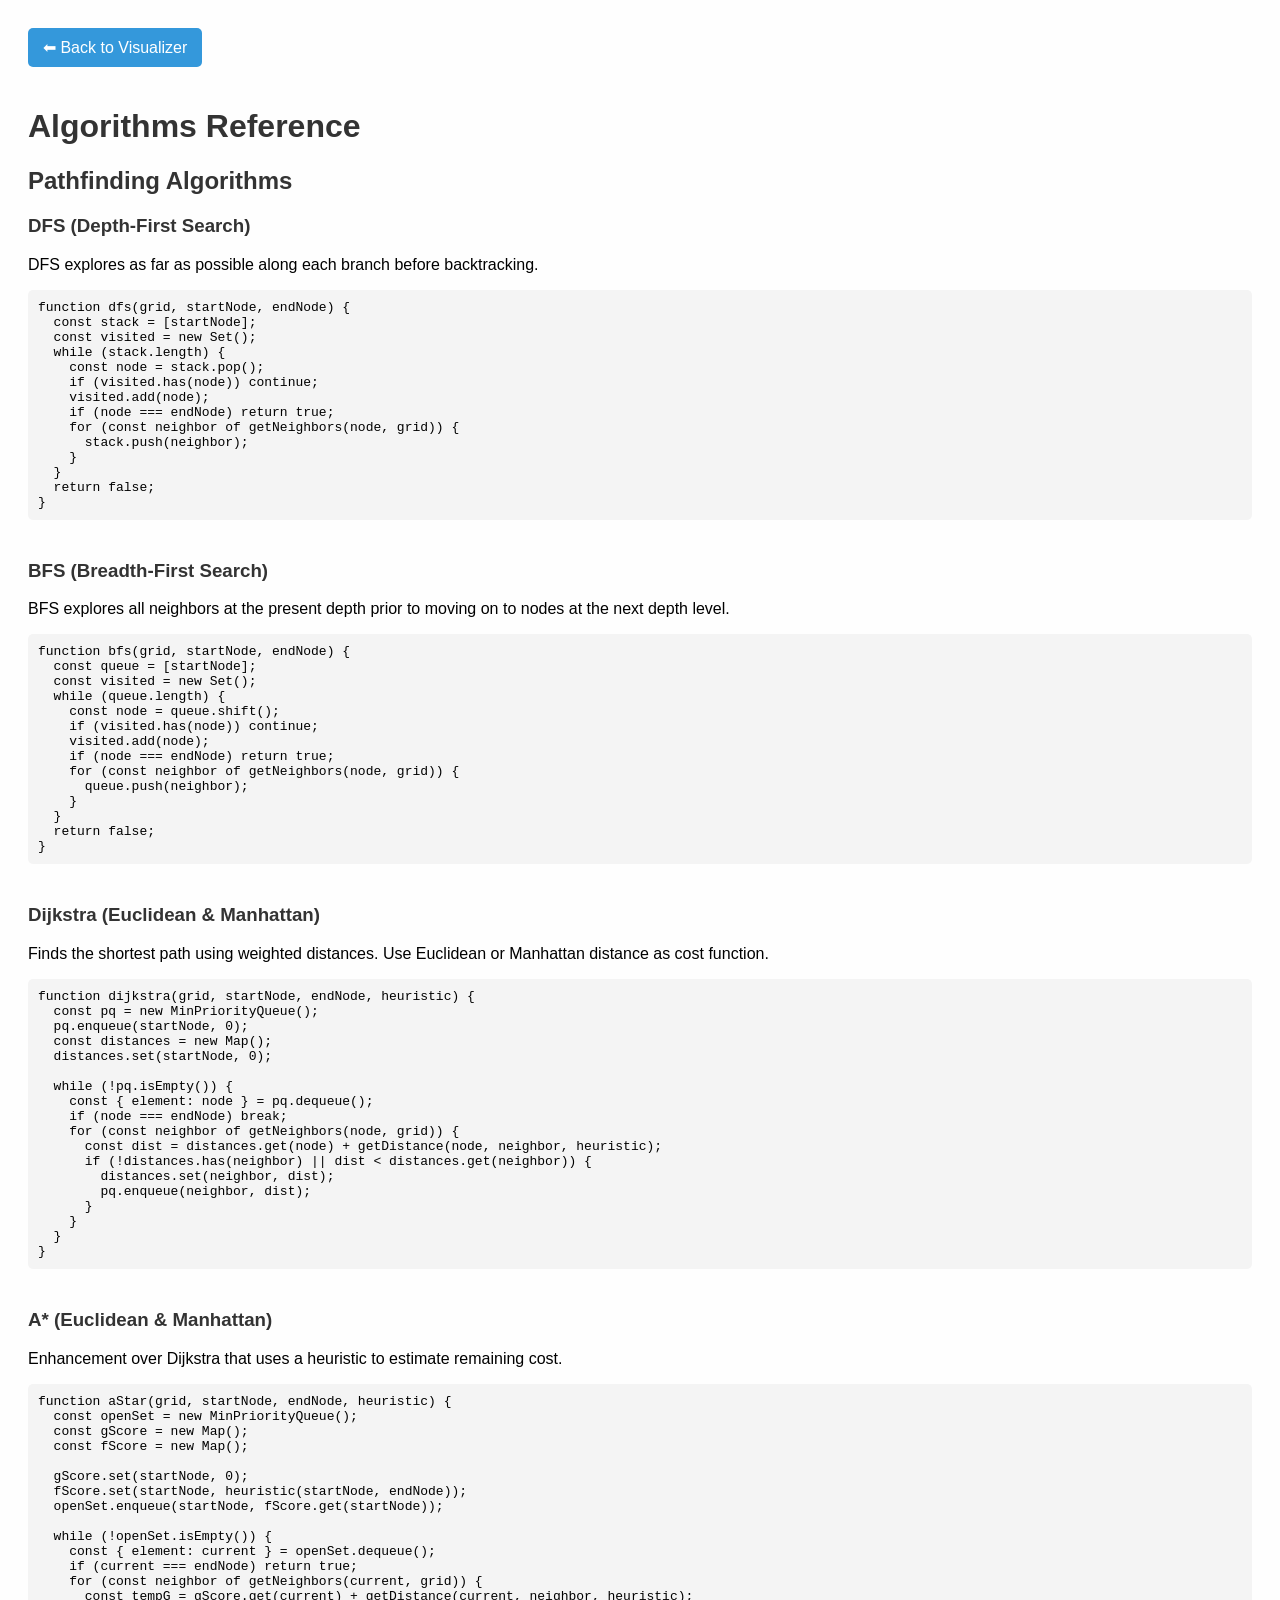
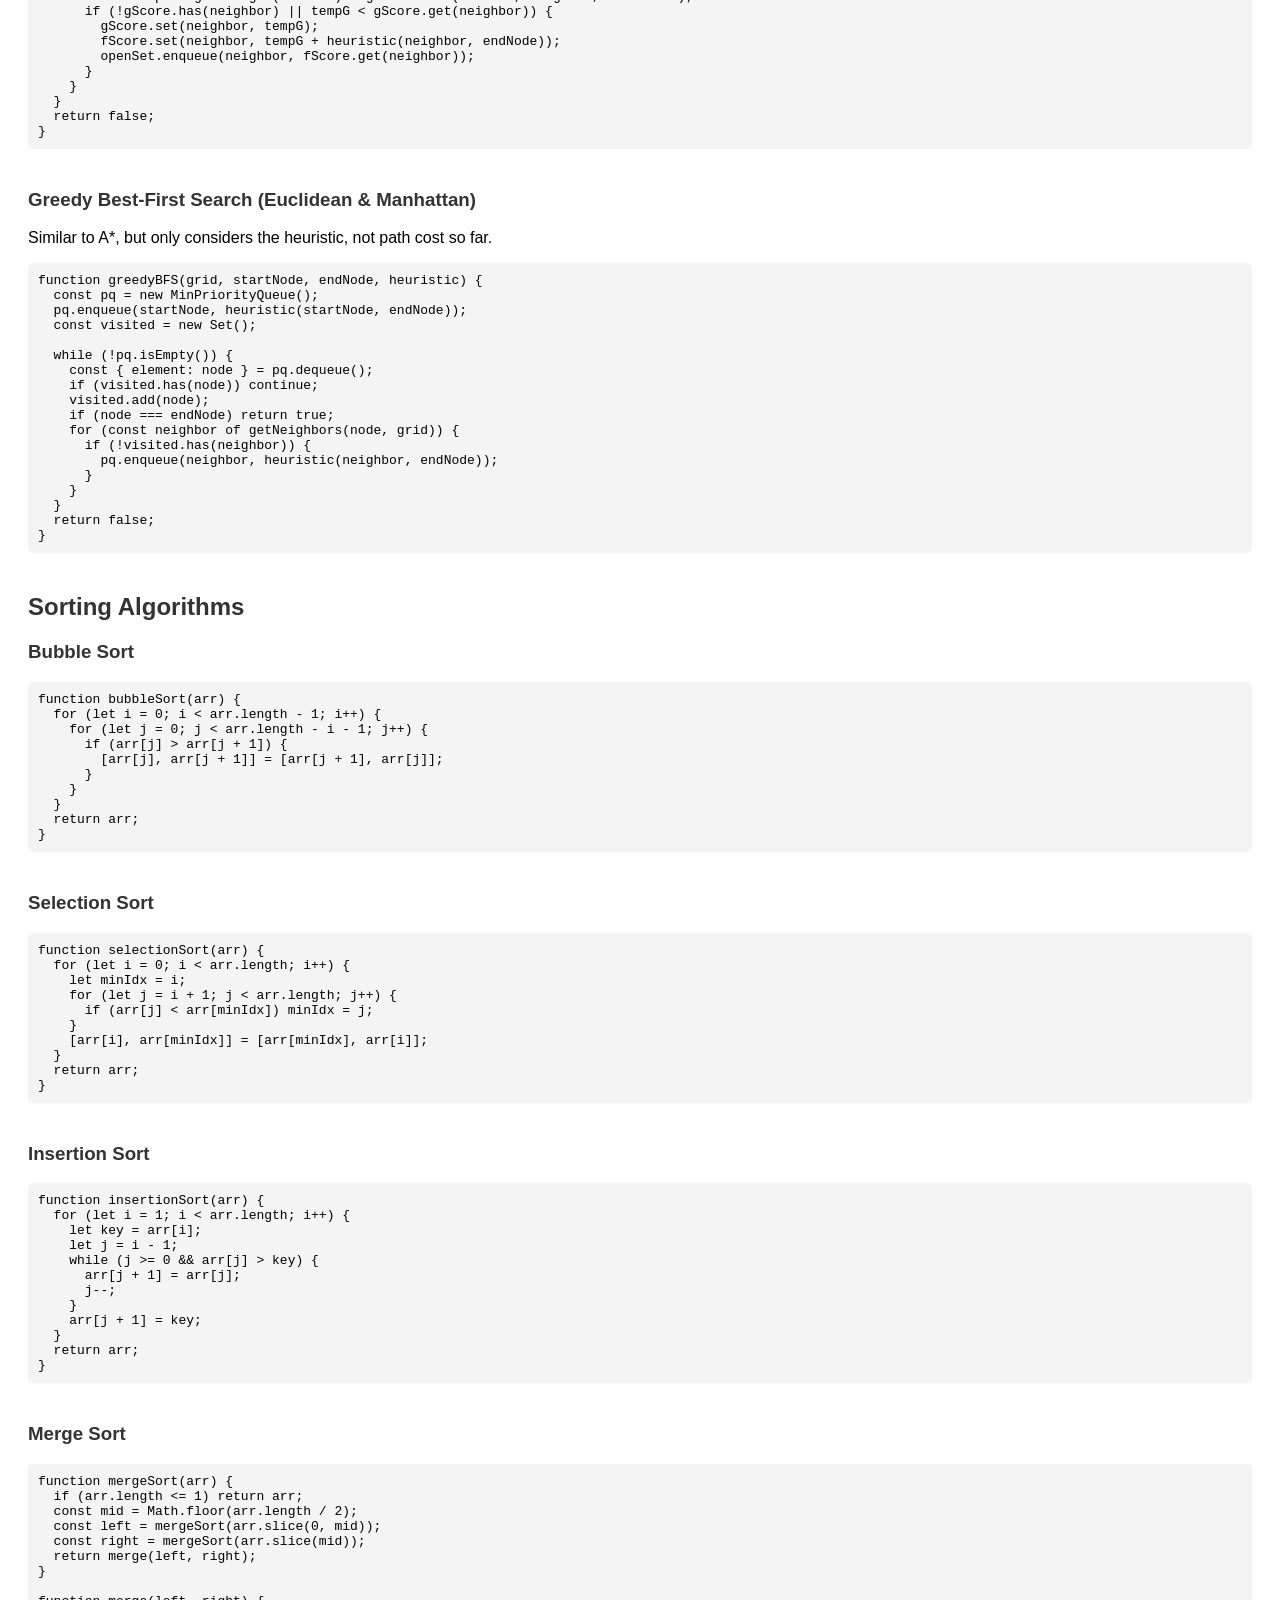
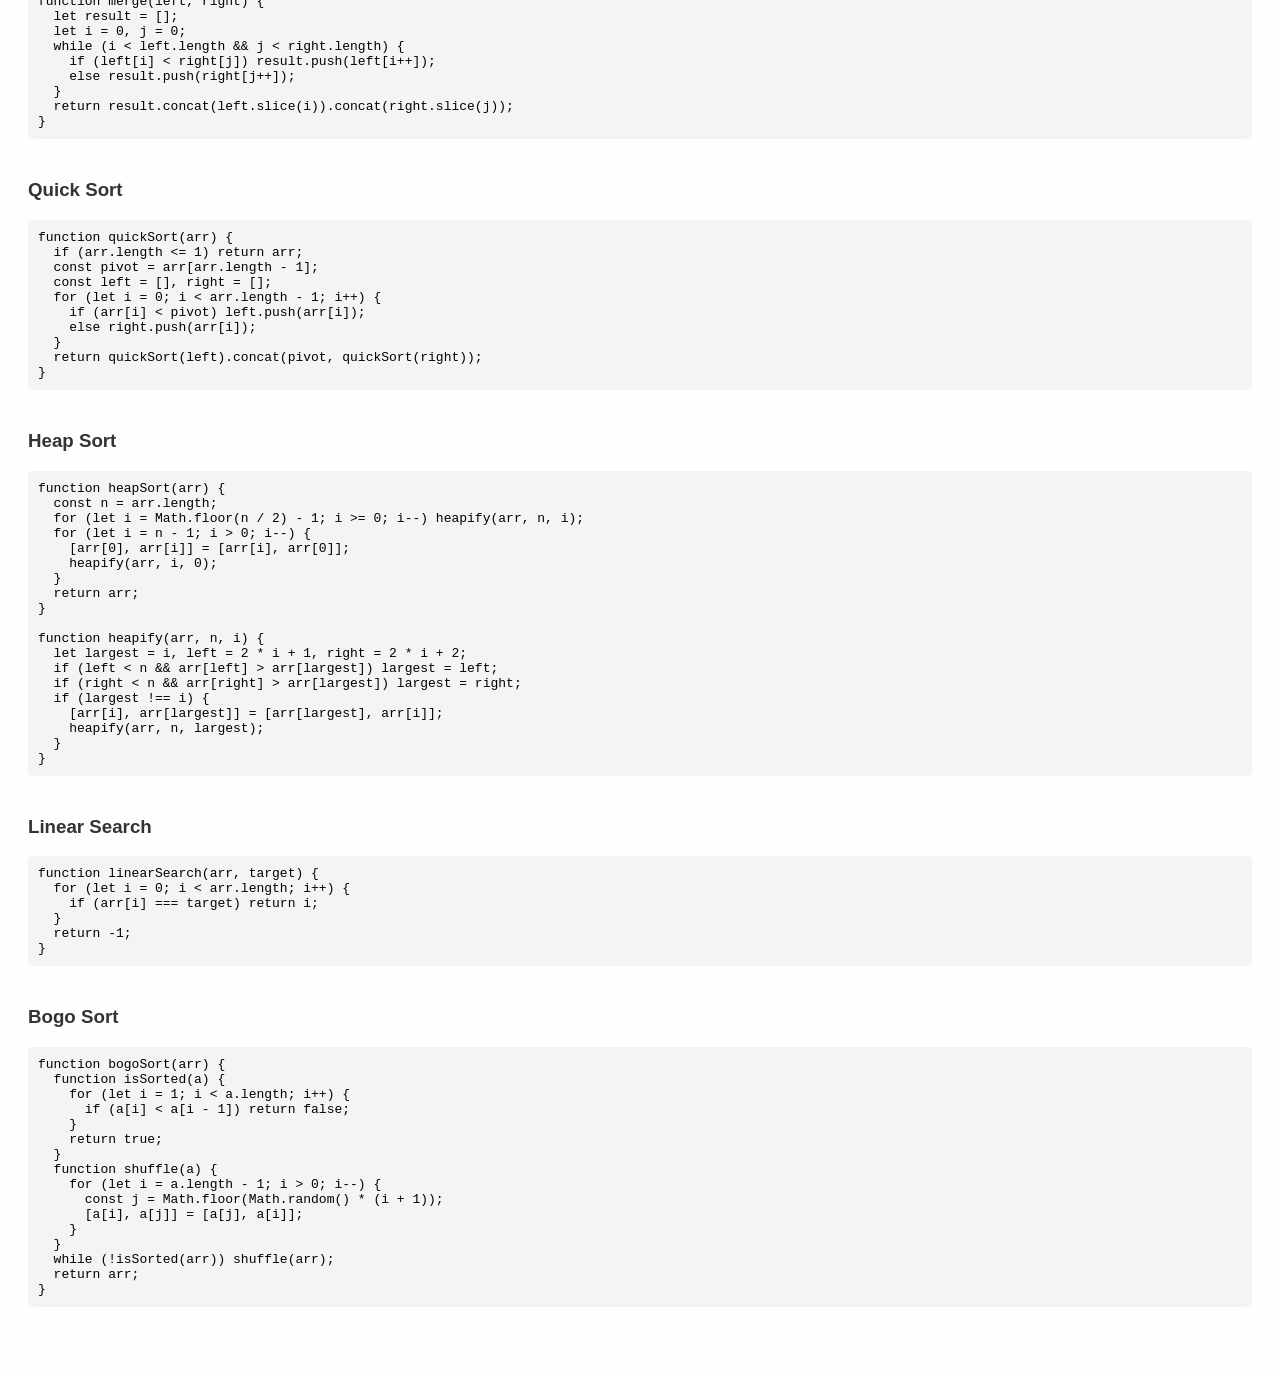
<file: algorithms1.html>
<!DOCTYPE html>
<html lang="en">
<head>
  <meta charset="UTF-8" />
  <meta name="viewport" content="width=device-width, initial-scale=1.0" />
  <title>Algorithms Reference</title>
  <style>
    body {
      font-family: Arial, sans-serif;
      padding: 20px;
      background-color: #fefefe;
    }
    h1, h2, h3 {
      color: #333;
    }
    pre {
      background: #f4f4f4;
      padding: 10px;
      border-radius: 5px;
      overflow-x: auto;
    }
    .algorithm-block {
      margin-bottom: 40px;
    }
    a.back-link {
      display: inline-block;
      margin-bottom: 20px;
      text-decoration: none;
      background-color: #3498db;
      color: white;
      padding: 10px 15px;
      border-radius: 5px;
    }
  </style>
</head>
<body>
  <a class="back-link" href="index.html">⬅ Back to Visualizer</a>
  <h1>Algorithms Reference</h1>

  <h2>Pathfinding Algorithms</h2>

  <div class="algorithm-block">
    <h3>DFS (Depth-First Search)</h3>
    <p>DFS explores as far as possible along each branch before backtracking.</p>
    <pre><code>function dfs(grid, startNode, endNode) {
  const stack = [startNode];
  const visited = new Set();
  while (stack.length) {
    const node = stack.pop();
    if (visited.has(node)) continue;
    visited.add(node);
    if (node === endNode) return true;
    for (const neighbor of getNeighbors(node, grid)) {
      stack.push(neighbor);
    }
  }
  return false;
}</code></pre>
  </div>

  <div class="algorithm-block">
    <h3>BFS (Breadth-First Search)</h3>
    <p>BFS explores all neighbors at the present depth prior to moving on to nodes at the next depth level.</p>
    <pre><code>function bfs(grid, startNode, endNode) {
  const queue = [startNode];
  const visited = new Set();
  while (queue.length) {
    const node = queue.shift();
    if (visited.has(node)) continue;
    visited.add(node);
    if (node === endNode) return true;
    for (const neighbor of getNeighbors(node, grid)) {
      queue.push(neighbor);
    }
  }
  return false;
}</code></pre>
  </div>

  <div class="algorithm-block">
    <h3>Dijkstra (Euclidean & Manhattan)</h3>
    <p>Finds the shortest path using weighted distances. Use Euclidean or Manhattan distance as cost function.</p>
    <pre><code>function dijkstra(grid, startNode, endNode, heuristic) {
  const pq = new MinPriorityQueue();
  pq.enqueue(startNode, 0);
  const distances = new Map();
  distances.set(startNode, 0);

  while (!pq.isEmpty()) {
    const { element: node } = pq.dequeue();
    if (node === endNode) break;
    for (const neighbor of getNeighbors(node, grid)) {
      const dist = distances.get(node) + getDistance(node, neighbor, heuristic);
      if (!distances.has(neighbor) || dist < distances.get(neighbor)) {
        distances.set(neighbor, dist);
        pq.enqueue(neighbor, dist);
      }
    }
  }
}</code></pre>
  </div>

  <div class="algorithm-block">
    <h3>A* (Euclidean & Manhattan)</h3>
    <p>Enhancement over Dijkstra that uses a heuristic to estimate remaining cost.</p>
    <pre><code>function aStar(grid, startNode, endNode, heuristic) {
  const openSet = new MinPriorityQueue();
  const gScore = new Map();
  const fScore = new Map();

  gScore.set(startNode, 0);
  fScore.set(startNode, heuristic(startNode, endNode));
  openSet.enqueue(startNode, fScore.get(startNode));

  while (!openSet.isEmpty()) {
    const { element: current } = openSet.dequeue();
    if (current === endNode) return true;
    for (const neighbor of getNeighbors(current, grid)) {
      const tempG = gScore.get(current) + getDistance(current, neighbor, heuristic);
      if (!gScore.has(neighbor) || tempG < gScore.get(neighbor)) {
        gScore.set(neighbor, tempG);
        fScore.set(neighbor, tempG + heuristic(neighbor, endNode));
        openSet.enqueue(neighbor, fScore.get(neighbor));
      }
    }
  }
  return false;
}</code></pre>
  </div>

  <div class="algorithm-block">
    <h3>Greedy Best-First Search (Euclidean & Manhattan)</h3>
    <p>Similar to A*, but only considers the heuristic, not path cost so far.</p>
    <pre><code>function greedyBFS(grid, startNode, endNode, heuristic) {
  const pq = new MinPriorityQueue();
  pq.enqueue(startNode, heuristic(startNode, endNode));
  const visited = new Set();

  while (!pq.isEmpty()) {
    const { element: node } = pq.dequeue();
    if (visited.has(node)) continue;
    visited.add(node);
    if (node === endNode) return true;
    for (const neighbor of getNeighbors(node, grid)) {
      if (!visited.has(neighbor)) {
        pq.enqueue(neighbor, heuristic(neighbor, endNode));
      }
    }
  }
  return false;
}</code></pre>
  </div>

  <h2>Sorting Algorithms</h2>

  <div class="algorithm-block">
    <h3>Bubble Sort</h3>
    <pre><code>function bubbleSort(arr) {
  for (let i = 0; i < arr.length - 1; i++) {
    for (let j = 0; j < arr.length - i - 1; j++) {
      if (arr[j] > arr[j + 1]) {
        [arr[j], arr[j + 1]] = [arr[j + 1], arr[j]];
      }
    }
  }
  return arr;
}</code></pre>
  </div>

  <div class="algorithm-block">
    <h3>Selection Sort</h3>
    <pre><code>function selectionSort(arr) {
  for (let i = 0; i < arr.length; i++) {
    let minIdx = i;
    for (let j = i + 1; j < arr.length; j++) {
      if (arr[j] < arr[minIdx]) minIdx = j;
    }
    [arr[i], arr[minIdx]] = [arr[minIdx], arr[i]];
  }
  return arr;
}</code></pre>
  </div>

  <div class="algorithm-block">
    <h3>Insertion Sort</h3>
    <pre><code>function insertionSort(arr) {
  for (let i = 1; i < arr.length; i++) {
    let key = arr[i];
    let j = i - 1;
    while (j >= 0 && arr[j] > key) {
      arr[j + 1] = arr[j];
      j--;
    }
    arr[j + 1] = key;
  }
  return arr;
}</code></pre>
  </div>

  <div class="algorithm-block">
    <h3>Merge Sort</h3>
    <pre><code>function mergeSort(arr) {
  if (arr.length <= 1) return arr;
  const mid = Math.floor(arr.length / 2);
  const left = mergeSort(arr.slice(0, mid));
  const right = mergeSort(arr.slice(mid));
  return merge(left, right);
}

function merge(left, right) {
  let result = [];
  let i = 0, j = 0;
  while (i < left.length && j < right.length) {
    if (left[i] < right[j]) result.push(left[i++]);
    else result.push(right[j++]);
  }
  return result.concat(left.slice(i)).concat(right.slice(j));
}</code></pre>
  </div>

  <div class="algorithm-block">
    <h3>Quick Sort</h3>
    <pre><code>function quickSort(arr) {
  if (arr.length <= 1) return arr;
  const pivot = arr[arr.length - 1];
  const left = [], right = [];
  for (let i = 0; i < arr.length - 1; i++) {
    if (arr[i] < pivot) left.push(arr[i]);
    else right.push(arr[i]);
  }
  return quickSort(left).concat(pivot, quickSort(right));
}</code></pre>
  </div>

  <div class="algorithm-block">
    <h3>Heap Sort</h3>
    <pre><code>function heapSort(arr) {
  const n = arr.length;
  for (let i = Math.floor(n / 2) - 1; i >= 0; i--) heapify(arr, n, i);
  for (let i = n - 1; i > 0; i--) {
    [arr[0], arr[i]] = [arr[i], arr[0]];
    heapify(arr, i, 0);
  }
  return arr;
}

function heapify(arr, n, i) {
  let largest = i, left = 2 * i + 1, right = 2 * i + 2;
  if (left < n && arr[left] > arr[largest]) largest = left;
  if (right < n && arr[right] > arr[largest]) largest = right;
  if (largest !== i) {
    [arr[i], arr[largest]] = [arr[largest], arr[i]];
    heapify(arr, n, largest);
  }
}</code></pre>
  </div>

  <div class="algorithm-block">
    <h3>Linear Search</h3>
    <pre><code>function linearSearch(arr, target) {
  for (let i = 0; i < arr.length; i++) {
    if (arr[i] === target) return i;
  }
  return -1;
}</code></pre>
  </div>

  <div class="algorithm-block">
    <h3>Bogo Sort</h3>
    <pre><code>function bogoSort(arr) {
  function isSorted(a) {
    for (let i = 1; i < a.length; i++) {
      if (a[i] < a[i - 1]) return false;
    }
    return true;
  }
  function shuffle(a) {
    for (let i = a.length - 1; i > 0; i--) {
      const j = Math.floor(Math.random() * (i + 1));
      [a[i], a[j]] = [a[j], a[i]];
    }
  }
  while (!isSorted(arr)) shuffle(arr);
  return arr;
}</code></pre>
  </div>

</body>
</html>
</file>
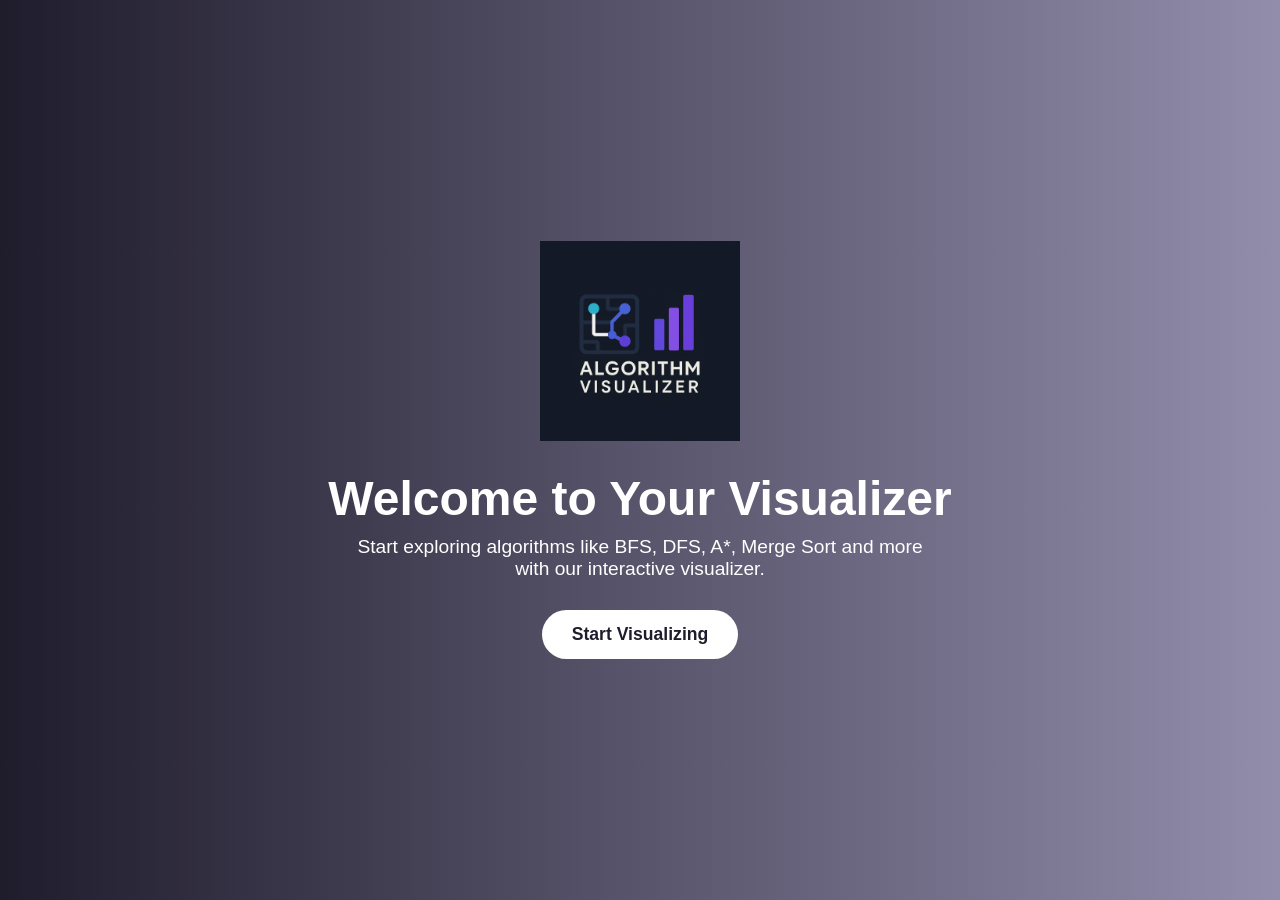
<file: index1.html>
<!DOCTYPE html>
<html lang="en">
<head>
    <meta charset="UTF-8">
    <title>Visualizer Home</title>
    <style>
        * {
            box-sizing: border-box;
            margin: 0;
            padding: 0;
        }

        body {
            background: linear-gradient(to right, #1f1c2c, #928dab);
            font-family: 'Segoe UI', Tahoma, Geneva, Verdana, sans-serif;
            color: #fff;
            display: flex;
            flex-direction: column;
            align-items: center;
            justify-content: center;
            height: 100vh;
            text-align: center;
            padding: 20px;
        }

        .logo {
            width: 200px;
            height: 200px;
            margin-bottom: 30px;
            object-fit: contain;
        }

        h1 {
            font-size: 3rem;
            margin-bottom: 10px;
        }

        p {
            font-size: 1.2rem;
            margin-bottom: 30px;
            max-width: 600px;
        }

        .start-btn {
            background-color: #ffffff;
            color: #1f1c2c;
            padding: 14px 30px;
            font-size: 1.1rem;
            border: none;
            border-radius: 30px;
            cursor: pointer;
            transition: all 0.3s ease;
            font-weight: bold;
        }

        .start-btn:hover {
            background-color: #eee;
        }

        @media (max-width: 600px) {
            .logo {
                width: 140px;
                height: 140px;
            }

            h1 {
                font-size: 2rem;
            }

            p {
                font-size: 1rem;
            }
        }
    </style>
</head>
<body>

    <!-- Replace "your-logo.png" with your actual logo file -->
    <img src="logo.jpg" alt="Logo" class="logo">

    <h1>Welcome to Your Visualizer</h1>
    <p>Start exploring algorithms like BFS, DFS, A*, Merge Sort and more with our interactive visualizer.</p>
    
    <button class="start-btn" onclick="start()">Start Visualizing</button>

    <script>
        function start() {
            window.location.href = 'signup.html'; // Go to sign-up page first
        }
    </script>

</body>
</html>
</file>
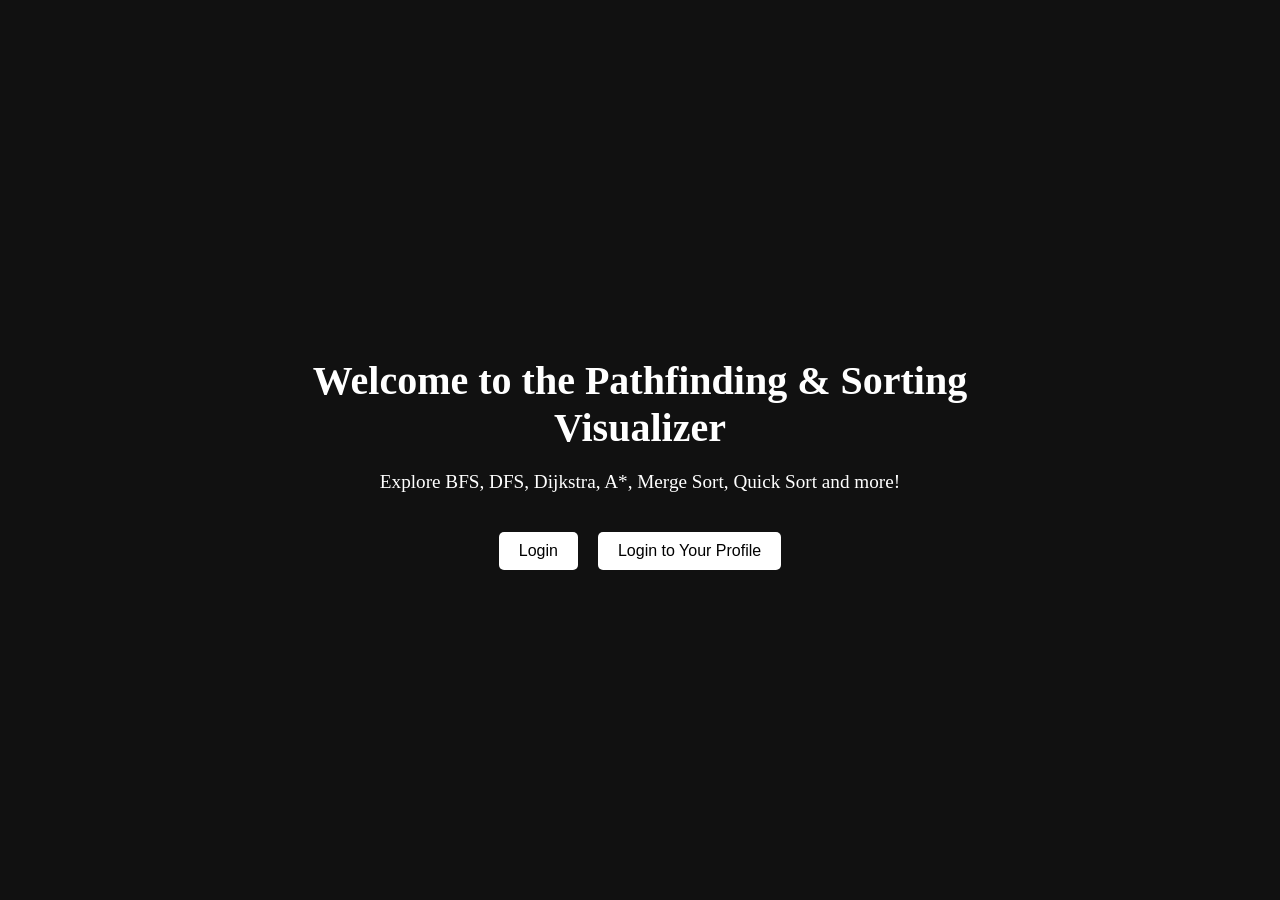
<file: landing.html>
<!DOCTYPE html>
<html lang="en">
<head>
  <meta charset="UTF-8">
  <title>Pathfinding & Sorting Visualizer</title>
  <style>
    body {
      margin: 0;
      padding: 0;
      background-color: #111;
      color: white;
      font-family: 'Georgia', serif;
      display: flex;
      justify-content: center;
      align-items: center;
      height: 100vh;
      text-align: center;
    }

    .container {
      max-width: 700px;
    }

    h1 {
      font-size: 2.5em;
      margin-bottom: 0.5em;
    }

    p {
      font-size: 1.2em;
      margin-bottom: 2em;
    }

    .button-container {
      display: flex;
      justify-content: center;
      gap: 20px;
    }

    button {
      padding: 10px 20px;
      font-size: 1em;
      border: none;
      border-radius: 5px;
      cursor: pointer;
      background-color: white;
      color: black;
      transition: background-color 0.3s ease;
    }

    button:hover {
      background-color: #ccc;
    }

    .login-form {
      display: none;
      flex-direction: column;
      gap: 10px;
      margin-top: 20px;
    }

    input[type="text"],
    input[type="password"] {
      padding: 10px;
      font-size: 1em;
      border-radius: 5px;
      border: none;
      width: 100%;
      max-width: 300px;
      margin: 0 auto;
    }

    .message {
      margin-top: 15px;
      padding: 12px;
      border-radius: 8px;
      font-weight: bold;
      display: none;
    }

    .success {
      background-color: #00c853;
      color: white;
    }

    .error {
      background-color: #d50000;
      color: white;
    }
  </style>
</head>
<body>
  <div class="container">
    <h1>Welcome to the Pathfinding & Sorting Visualizer</h1>
    <p>Explore BFS, DFS, Dijkstra, A*, Merge Sort, Quick Sort and more!</p>

    <div class="button-container">
      <button onclick="showLoginForm()">Login</button>
      <button onclick="loginToProfile()">Login to Your Profile</button>
    </div>

    <div class="login-form" id="loginForm">
      <input type="text" id="username" placeholder="Username" required>
      <input type="password" id="password" placeholder="Password" required>
      <button onclick="login()">Submit</button>
    </div>

    <div class="message" id="loginMessage"></div>
  </div>

  <script>
    function showLoginForm() {
      document.getElementById('loginForm').style.display = 'flex';
    }

    function login() {
      const username = document.getElementById('username').value.trim();
      const password = document.getElementById('password').value.trim();
      const messageBox = document.getElementById('loginMessage');

      const storedData = JSON.parse(localStorage.getItem('userData'));

      if (!username || !password) {
        messageBox.textContent = "Please enter both username and password.";
        messageBox.className = "message error";
        messageBox.style.display = "block";
        return;
      }

      if (storedData && username === storedData.username && password === storedData.password) {
        localStorage.setItem('username', storedData.username);
        localStorage.setItem('email', storedData.email);

        messageBox.textContent = "Login successful! Redirecting to profile...";
        messageBox.className = "message success";
        messageBox.style.display = "block";

        setTimeout(() => {
          window.location.href = 'profile.html';
        }, 1500);
      } else {
        messageBox.textContent = "Incorrect username or password.";
        messageBox.className = "message error";
        messageBox.style.display = "block";
      }
    }

    function loginToProfile() {
      const userData = JSON.parse(localStorage.getItem('userData'));

      if (userData && userData.username) {
        window.location.href = 'profile.html';
      } else {
        window.location.href = 'signup.html';
      }
    }
  </script>
</body>
</html>
</file>
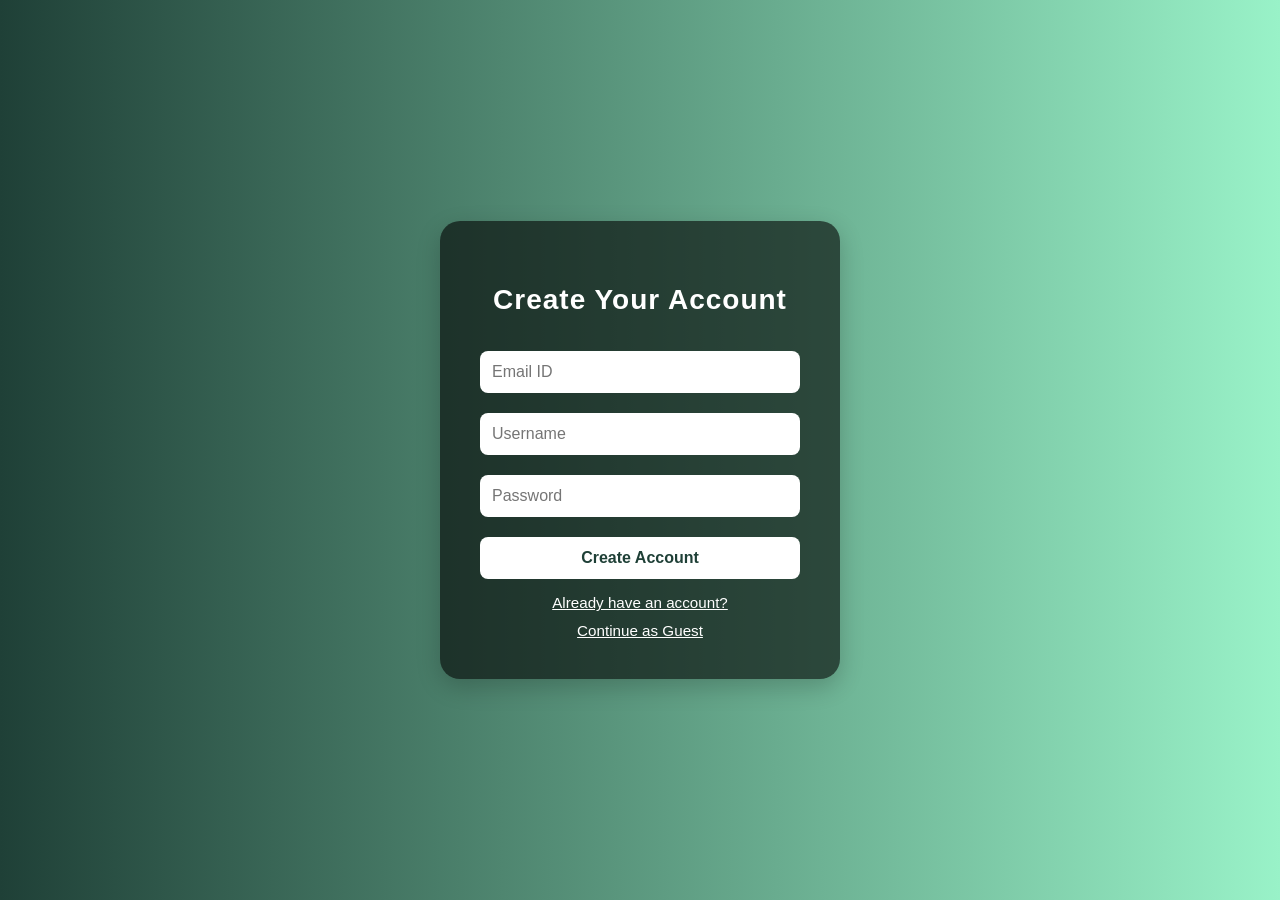
<file: profile.html>
<!DOCTYPE html>
<html lang="en">
<head>
    <meta charset="UTF-8">
    <meta name="viewport" content="width=device-width, initial-scale=1.0">
    <title>User Profile - Pathfinding & Sorting Visualizer</title>
    <style>
        /* Reset some default styles */
        * {
            margin: 0;
            padding: 0;
            box-sizing: border-box;
        }

        body {
            font-family: 'Arial', sans-serif;
            background-color: #f4f7fc;
            color: #333;
            display: flex;
            justify-content: center;
            align-items: center;
            min-height: 100vh;
            padding: 20px;
        }

        .container {
            width: 100%;
            max-width: 800px;
            background-color: #fff;
            padding: 30px;
            border-radius: 10px;
            box-shadow: 0 4px 12px rgba(0, 0, 0, 0.1);
        }

        h1 {
            text-align: center;
            font-size: 2.5em;
            margin-bottom: 20px;
            color: #1f4037;
        }

        .profile-info {
            margin-bottom: 30px;
            font-size: 1.1em;
        }

        .profile-info p {
            margin: 8px 0;
        }

        .btn {
            display: inline-block;
            padding: 10px 20px;
            margin: 10px 0;
            font-size: 1.1em;
            color: #fff;
            background-color: #1f4037;
            border: none;
            border-radius: 5px;
            cursor: pointer;
            text-align: center;
            transition: background-color 0.3s ease;
        }

        .btn:hover {
            background-color: #99f2c8;
        }

        #updateForm {
            margin-top: 20px;
            display: none;
            padding: 20px;
            background-color: #f9f9f9;
            border-radius: 10px;
            box-shadow: 0 2px 6px rgba(0, 0, 0, 0.1);
        }

        #updateForm input {
            width: 100%;
            padding: 10px;
            margin: 10px 0;
            border-radius: 5px;
            border: 1px solid #ddd;
            font-size: 1em;
        }

        #updateForm button {
            width: 100%;
            padding: 12px;
            background-color: #1f4037;
            color: #fff;
            border: none;
            border-radius: 5px;
            font-size: 1.1em;
            cursor: pointer;
            transition: background-color 0.3s ease;
        }

        #updateForm button:hover {
            background-color: #99f2c8;
        }

        .logout-btn {
            background-color: #e57373;
        }

        .logout-btn:hover {
            background-color: #f44336;
        }

    </style>
</head>
<body>
    <div class="container">
        <h1>User Profile</h1>

        <div id="userProfile" class="profile-info">
            <!-- User data will be dynamically displayed here -->
        </div>

        <!-- Button to show update form -->
        <button id="showUpdateFormBtn" class="btn">Update Profile</button>

        <!-- Update Profile Form (Initially hidden) -->
        <div id="updateForm">
            <input type="text" id="updateName" placeholder="Update Name"><br>
            <input type="text" id="updateAge" placeholder="Update Age"><br>
            <input type="text" id="updateLocation" placeholder="Update Location"><br>
            <button id="updateProfileBtn" class="btn">Update Profile</button>
        </div>

        <!-- Logout Button -->
        <button id="logoutBtn" class="btn logout-btn">Logout</button>
    </div>

    <script>
        window.onload = function() {
            // Fetch user data from localStorage
            const userData = JSON.parse(localStorage.getItem('userData'));

            if (!userData) {
                // Redirect to signup page if no user data is found
                window.location.href = "signup.html";
                return;
            }

            // Display user information on profile page
            const userProfileDiv = document.getElementById("userProfile");
            userProfileDiv.innerHTML = `
                <p><strong>Username:</strong> ${userData.username}</p>
                <p><strong>Email:</strong> ${userData.email}</p>
                <p><strong>Registration Date:</strong> ${userData.registrationDate}</p>
                <p><strong>Age:</strong> ${userData.age || 'Not Set'}</p>
                <p><strong>Location:</strong> ${userData.location || 'Not Set'}</p>
                <p><strong>Quiz Score:</strong> ${userData.score !== undefined ? userData.score : 'Not Taken'}</p>
            `;

            // Event listeners
            document.getElementById('showUpdateFormBtn').addEventListener('click', showUpdateForm);
            document.getElementById('updateProfileBtn').addEventListener('click', updateProfile);
            document.getElementById('logoutBtn').addEventListener('click', logout);
        };

        // Show update form
        function showUpdateForm() {
            document.getElementById('updateForm').style.display = 'block';
        }

        // Update profile data
        function updateProfile(event) {
            event.preventDefault(); // Prevent form from submitting

            const updatedName = document.getElementById('updateName').value;
            const updatedAge = document.getElementById('updateAge').value;
            const updatedLocation = document.getElementById('updateLocation').value;

            // Fetch existing user data
            let userData = JSON.parse(localStorage.getItem('userData'));

            // Update the profile fields with new data
            if (updatedName) userData.username = updatedName;
            if (updatedAge) userData.age = updatedAge;
            if (updatedLocation) userData.location = updatedLocation;

            // Save updated data to localStorage
            localStorage.setItem('userData', JSON.stringify(userData));

            // Reload the page to show updated data
            window.location.reload();
        }

        // Logout function
        function logout() { // Remove user data from localStorage
            window.location.href = "index.html"; // Redirect to signup page
        }
    </script>
</body>
</html>
</file>
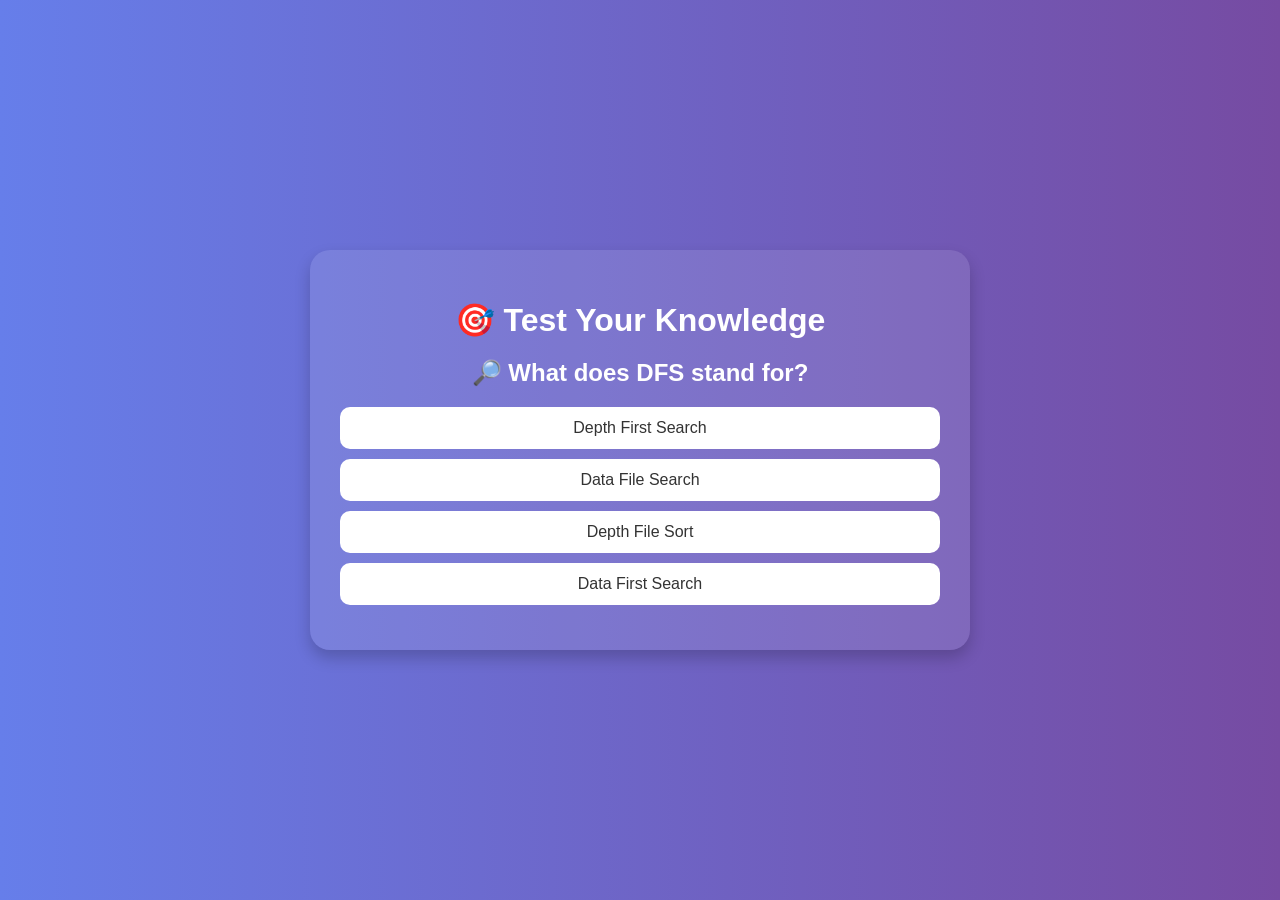
<file: quiz.html>
<!DOCTYPE html>
<html lang="en">
<head>
    <meta charset="UTF-8">
    <title>Quiz Zone 🧠✨</title>
    <link rel="stylesheet" href="quiz.css">
</head>
<body>
    <div class="quiz-container">
        <h1>🎯 Test Your Knowledge</h1>
        <div id="question-container">
            <h2 id="question">Loading...</h2>
            <div id="answer-buttons" class="btn-grid"></div>
            <div id="feedback"></div>
        </div>

        <button id="next-btn" class="next-btn">Next ➡️</button>

        <div id="result-container" class="hidden">
            <h2>Your Score 🎉</h2>
            <p id="score"></p>
            <!-- 🔙 Back to Home button -->
            <button onclick="window.location.href='index.html'" class="next-btn">Back 🔙</button>
            <!-- 👤 View Profile button -->
            <button onclick="window.location.href='profile.html'" class="next-btn">View Profile 🧑‍💻</button>
            <!-- 🚪 Logout button -->
            <button id="logoutBtn" class="next-btn">Logout 🚪</button>
        </div>
    </div>

    <script>
        // Logout logic
        document.addEventListener('DOMContentLoaded', function () {
            const logoutBtn = document.getElementById('logoutBtn');
            if (logoutBtn) {
                logoutBtn.addEventListener('click', function () {
                    localStorage.clear(); // Clear all stored data
                    window.location.href = 'index.html'; // Redirect to login/signup
                });
            }
        });
    </script>

    <script src="quiz.js"></script>
</body>
</html>
</file>
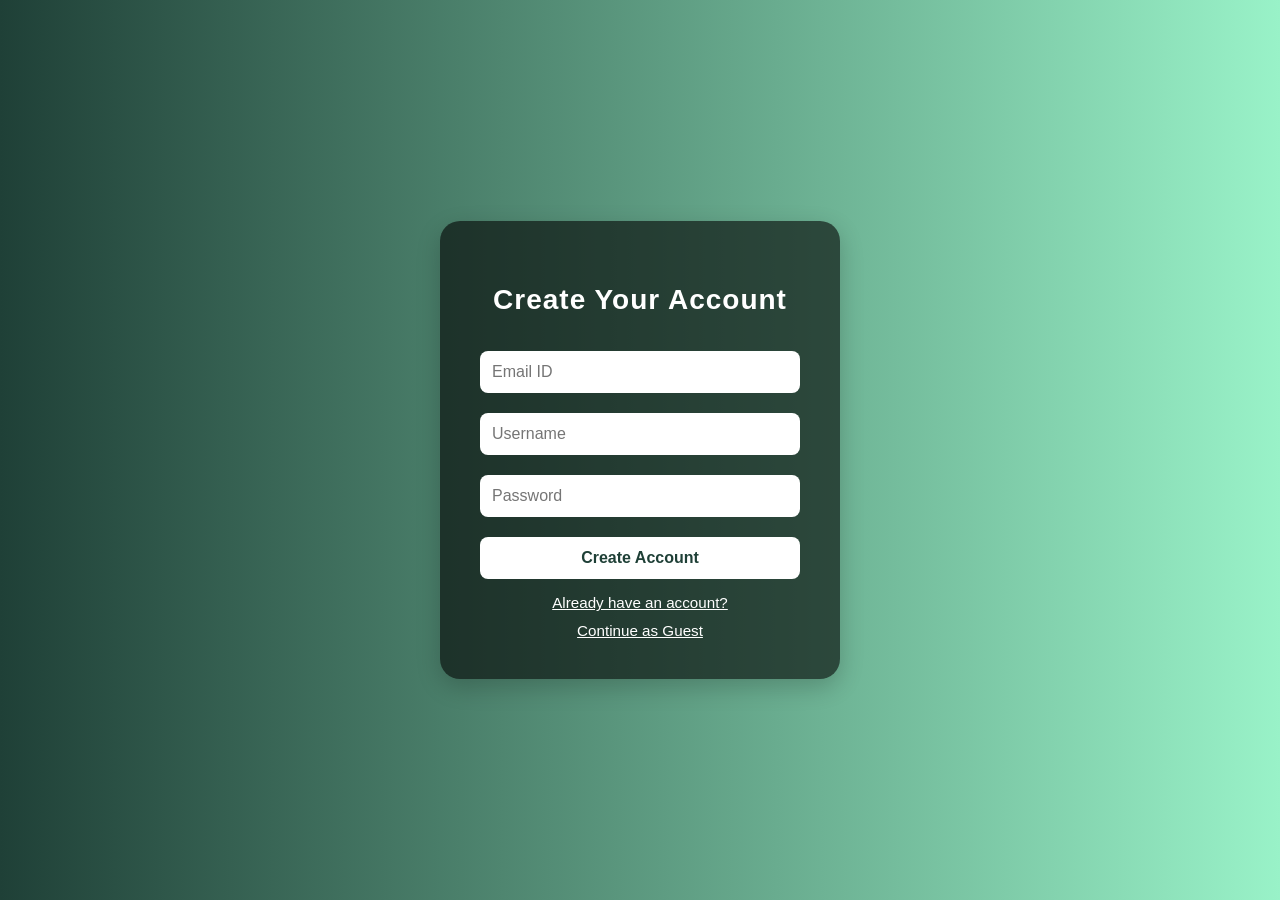
<file: signup.html>
<!DOCTYPE html>
<html lang="en">
<head>
  <meta charset="UTF-8">
  <title>Create Account</title>
  <style>
    * {
      box-sizing: border-box;
    }

    body {
      margin: 0;
      padding: 0;
      background: linear-gradient(to right, #1f4037, #99f2c8);
      font-family: 'Segoe UI', Tahoma, Geneva, Verdana, sans-serif;
      height: 100vh;
      display: flex;
      justify-content: center;
      align-items: center;
      color: #fff;
    }

    .signup-container {
      background: rgba(0, 0, 0, 0.6);
      padding: 40px;
      border-radius: 20px;
      width: 90%;
      max-width: 400px;
      text-align: center;
      box-shadow: 0 8px 24px rgba(0,0,0,0.2);
    }

    h2 {
      margin-bottom: 25px;
      font-size: 28px;
      letter-spacing: 1px;
    }

    input {
      width: 100%;
      padding: 12px;
      margin: 10px 0;
      border-radius: 8px;
      border: none;
      font-size: 1em;
    }

    .btn {
      width: 100%;
      padding: 12px;
      margin-top: 10px;
      background-color: #ffffff;
      color: #1f4037;
      border: none;
      border-radius: 8px;
      font-size: 1em;
      font-weight: bold;
      cursor: pointer;
      transition: background-color 0.3s ease;
    }

    .btn:hover {
      background-color: #e6e6e6;
    }

    .login-link, .guest-link {
      margin-top: 15px;
      display: inline-block;
      text-decoration: underline;
      cursor: pointer;
      font-size: 0.95em;
      transition: color 0.3s ease;
    }

    .login-link {
      color: #ffffff;
    }

    .login-link:hover {
      color: #cfcfcf;
    }

    .guest-link {
      color: #ffffff;
      margin-top: 10px;
      display: block;
    }

    .guest-link:hover {
      color: #b2dfdb;
    }

    .message {
      display: none;
      padding: 12px;
      margin-top: 15px;
      border-radius: 8px;
      font-weight: bold;
    }

    .success {
      background-color: #00c853;
    }

    .error {
      background-color: #d50000;
    }

    @keyframes fadeIn {
      from { opacity: 0; transform: translateY(-10px); }
      to { opacity: 1; transform: translateY(0); }
    }
  </style>
</head>
<body>

  <div class="signup-container">
    <h2>Create Your Account</h2>
    <input type="email" id="email" placeholder="Email ID" required>
    <input type="text" id="username" placeholder="Username" required>
    <input type="password" id="password" placeholder="Password" required>
    <button class="btn" onclick="createAccount()">Create Account</button>

    <div class="message" id="messageBox"></div>

    <span class="login-link" onclick="goToLanding()">Already have an account?</span>
    <span class="guest-link" onclick="continueAsGuest()">Continue as Guest</span>
  </div>

  <script>
    function createAccount() {
      const email = document.getElementById("email").value.trim();
      const username = document.getElementById("username").value.trim();
      const password = document.getElementById("password").value.trim();
      const messageBox = document.getElementById("messageBox");

      if (!email || !username || !password) {
        messageBox.textContent = "Please fill in all the details.";
        messageBox.className = "message error";
        messageBox.style.display = "block";
        return;
      }

      const userData = {
        email,
        username,
        password,
        registrationDate: new Date().toLocaleDateString()
      };

      localStorage.setItem('userData', JSON.stringify(userData));

      messageBox.textContent = "Account created successfully! Redirecting...";
      messageBox.className = "message success";
      messageBox.style.display = "block";

      setTimeout(() => {
        window.location.href = "landing.html";
      }, 2000);
    }

    function goToLanding() {
      window.location.href = "landing.html";
    }

    function continueAsGuest() {
      window.location.href = "index.html";
    }
  </script>

</body>
</html>
</file>
<file: quiz.css>
body {
    background: linear-gradient(to right, #667eea, #764ba2);
    font-family: 'Segoe UI', sans-serif;
    color: #fff;
    display: flex;
    justify-content: center;
    align-items: center;
    height: 100vh;
    margin: 0;
}

.quiz-container {
    background-color: rgba(255, 255, 255, 0.1);
    border-radius: 20px;
    padding: 30px;
    width: 90%;
    max-width: 600px;
    text-align: center;
    box-shadow: 0 8px 16px rgba(0, 0, 0, 0.2);
}

h1 {
    font-size: 2rem;
    margin-bottom: 20px;
}

#question {
    font-size: 1.5rem;
    margin-bottom: 20px;
}

.btn-grid {
    display: flex;
    flex-direction: column;
    gap: 10px;
}

button {
    padding: 12px;
    border: none;
    border-radius: 10px;
    background-color: #fff;
    color: #333;
    font-size: 1rem;
    cursor: pointer;
    transition: 0.3s;
}

button:hover {
    background-color: #f0f0f0;
}

.correct {
    background-color: #4CAF50 !important;
    color: white;
}

.wrong {
    background-color: #f44336 !important;
    color: white;
}

#feedback {
    margin: 15px 0;
    font-size: 1.2rem;
}

.hidden {
    display: none;
}
</file>
